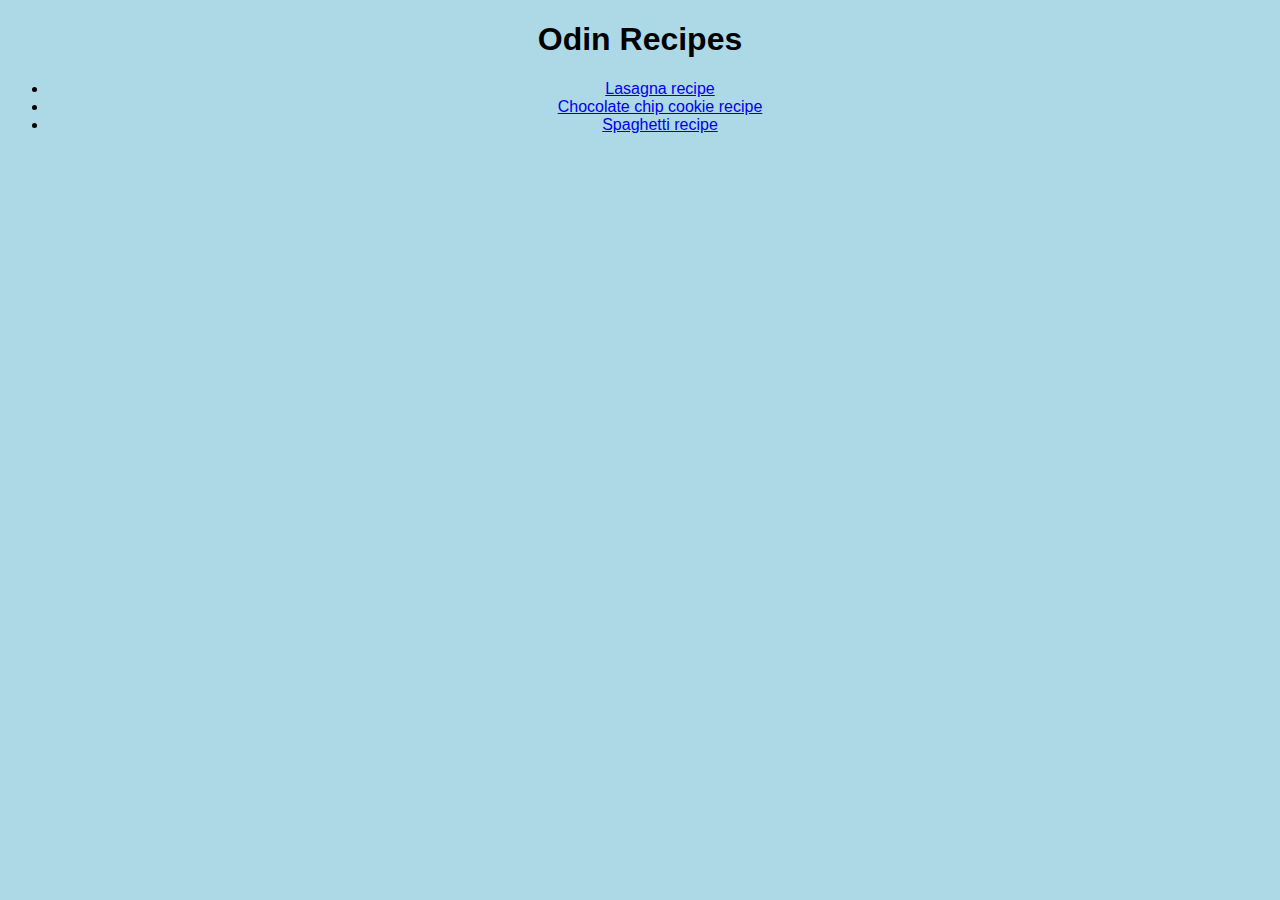
<file: index.html>
<!DOCTYPE html>
<html lang="en">
<head>
    <meta charset="UTF-8">
    <meta name="viewport" content="width=device-width, initial-scale=1.0">
    <link rel="stylesheet" href="css/styles.css">
    <title>Document</title>
</head>
<body>
    <h1>Odin Recipes</h1>
    <ul>
        <li><a href="recipes/lasagna.html">Lasagna recipe</a></li>
        <li><a href="recipes/cookies.html">Chocolate chip cookie recipe</a></li>
        <li><a href="recipes/spaghetti.html">Spaghetti recipe</a></li>
    </ul>
</body>
</html>
</file>
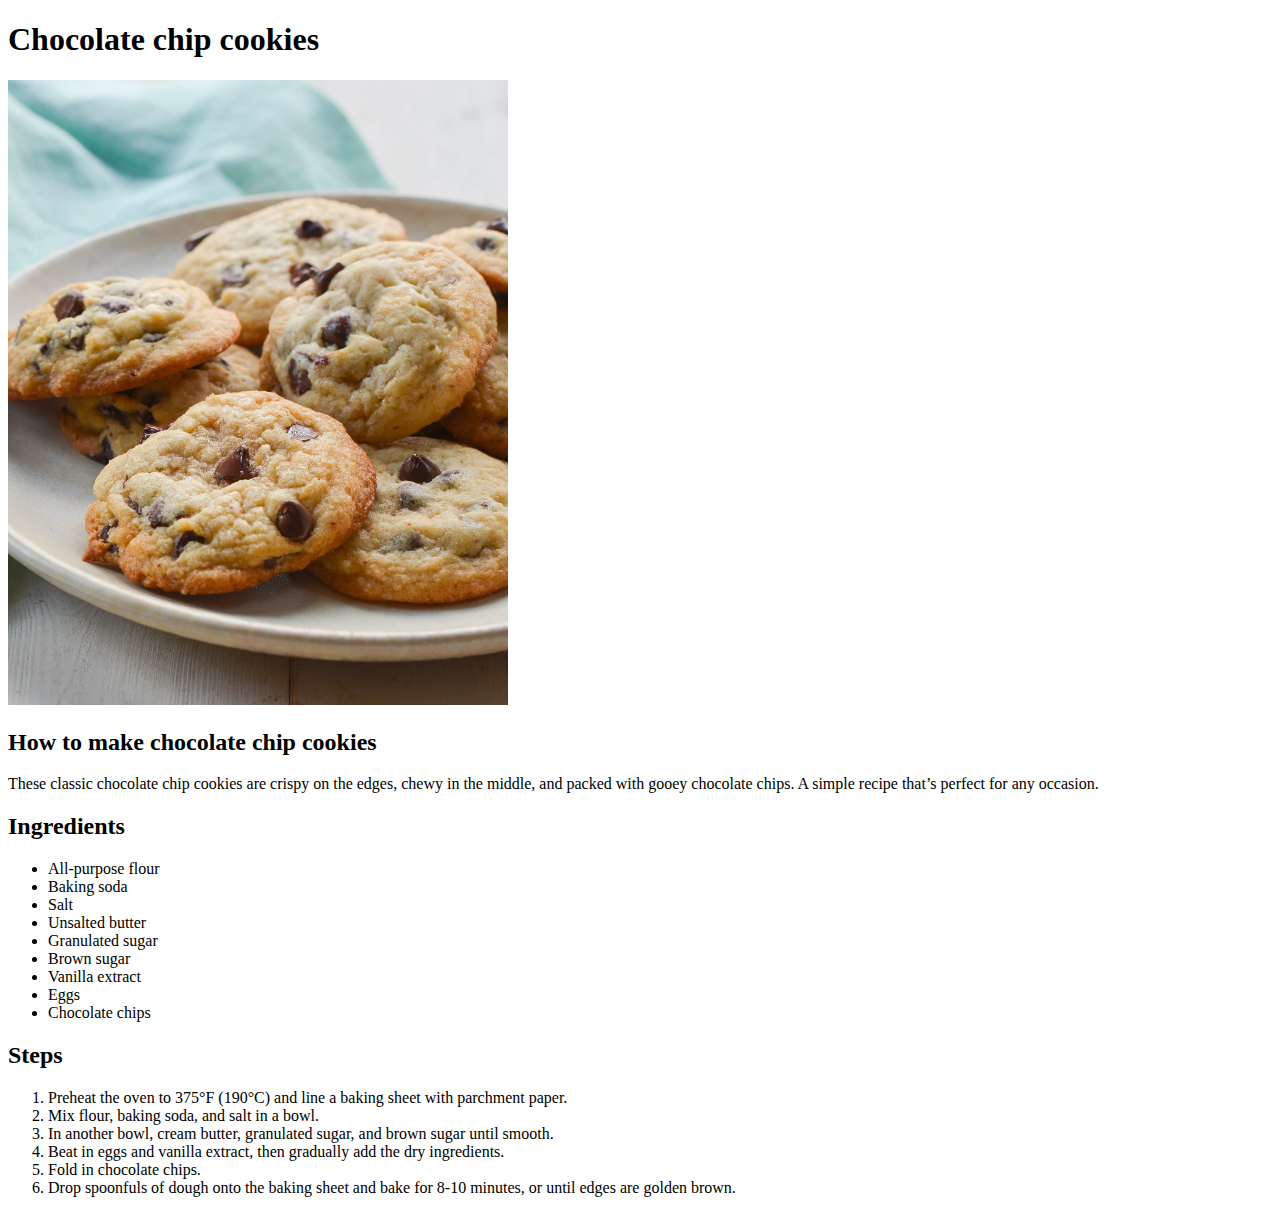
<file: recipes/cookies.html>
<!DOCTYPE html>
<html lang="en">
<head>
    <meta charset="UTF-8">
    <meta name="viewport" content="width=device-width, initial-scale=1.0">
    <title>Chocolate chip cookies recipe</title>
</head>
<body>
    <h1>Chocolate chip cookies</h1>
    <img src="../img/cookies.webp" width=500 alt="A plate of golden-brown chocolate chip cookies is stacked neatly, showcasing their soft, chewy texture.">
    <h2>How to make chocolate chip cookies</h2>
    <p>These classic chocolate chip cookies are crispy on the edges, chewy in the middle, and packed with gooey chocolate chips. A simple recipe that’s perfect for any occasion.</p>
    <h2>Ingredients</h2>
        <ul>
            <li>All-purpose flour</li>
            <li>Baking soda</li>
            <li>Salt</li>
            <li>Unsalted butter</li>
            <li>Granulated sugar</li>
            <li>Brown sugar</li>
            <li>Vanilla extract</li>
            <li>Eggs</li>
            <li>Chocolate chips</li>
        </ul>
    <h2>Steps</h2>
    <ol>
        <li>Preheat the oven to 375°F (190°C) and line a baking sheet with parchment paper.</li>
        <li>Mix flour, baking soda, and salt in a bowl.</li>
        <li>In another bowl, cream butter, granulated sugar, and brown sugar until smooth.</li>
        <li>Beat in eggs and vanilla extract, then gradually add the dry ingredients.</li>
        <li>Fold in chocolate chips.</li>
        <li>Drop spoonfuls of dough onto the baking sheet and bake for 8-10 minutes, or until edges are golden brown.</li>
    </ol>

</body>
</html>
</file>
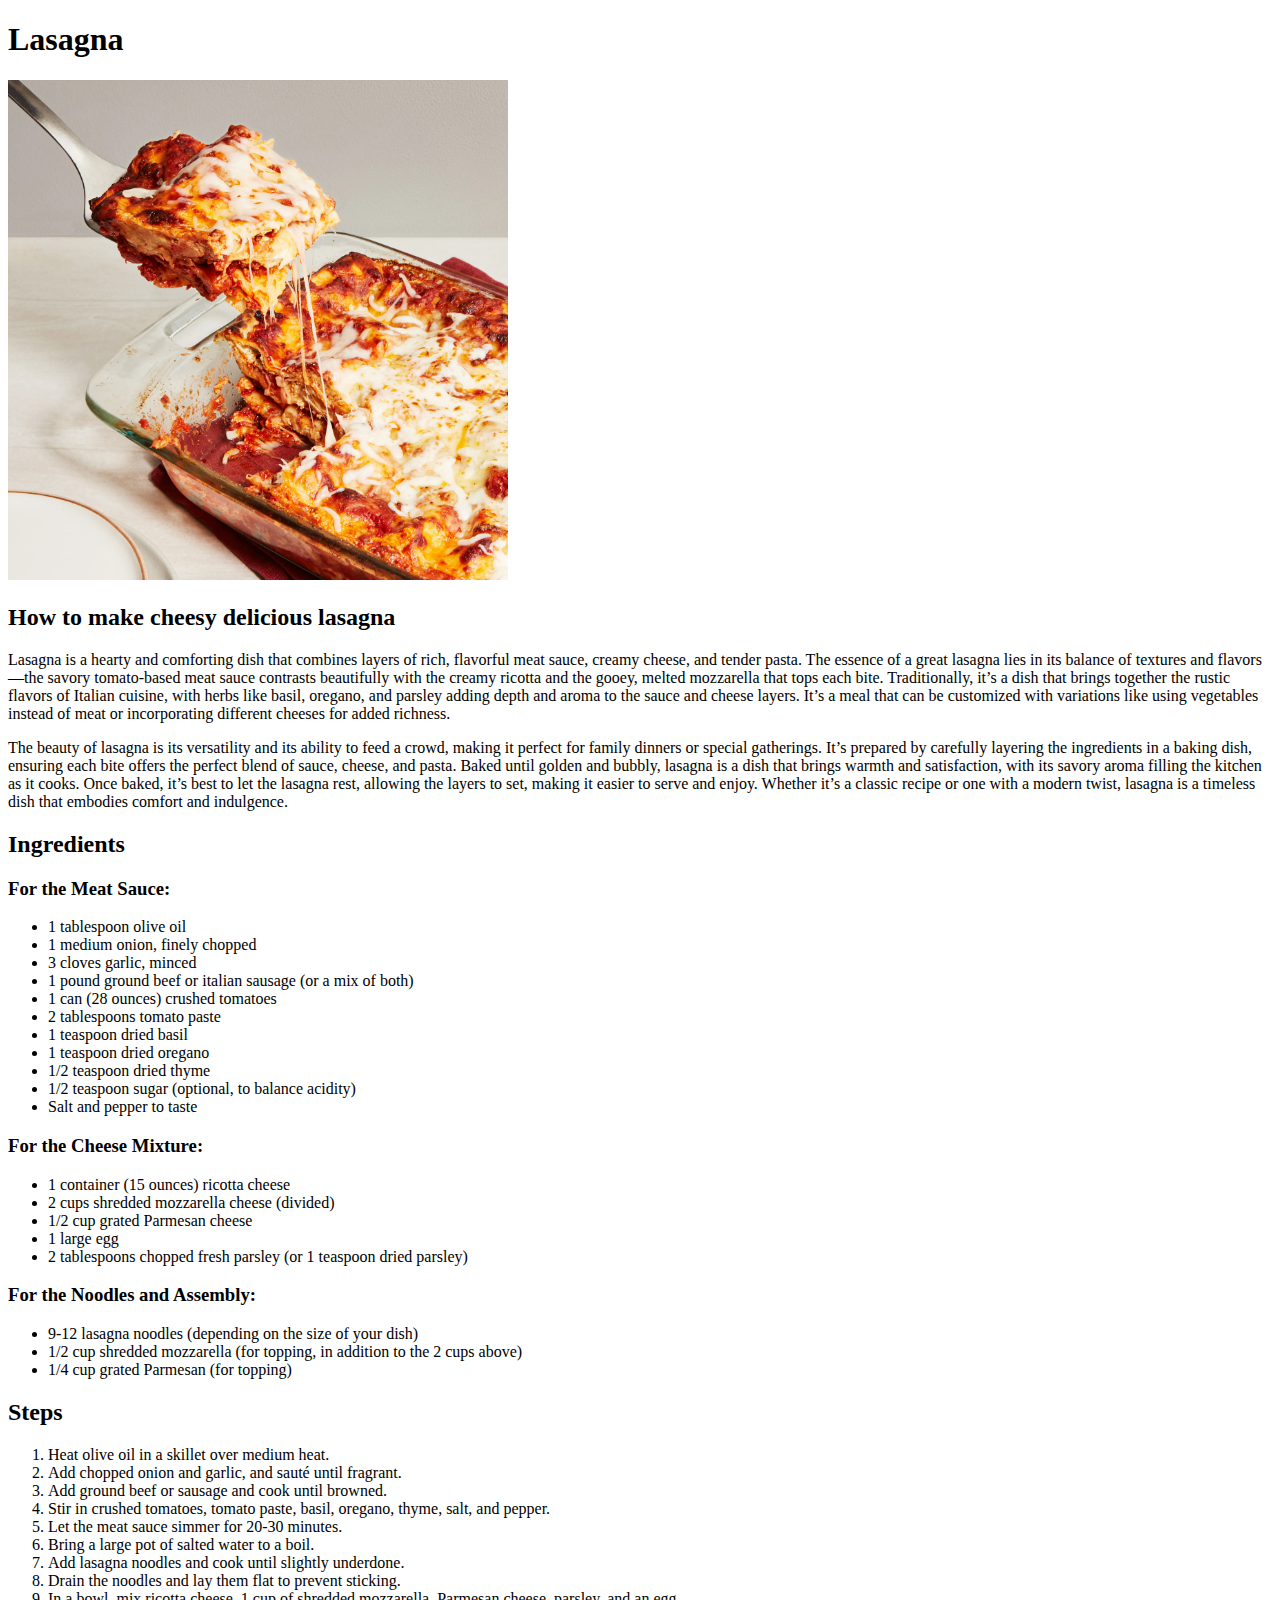
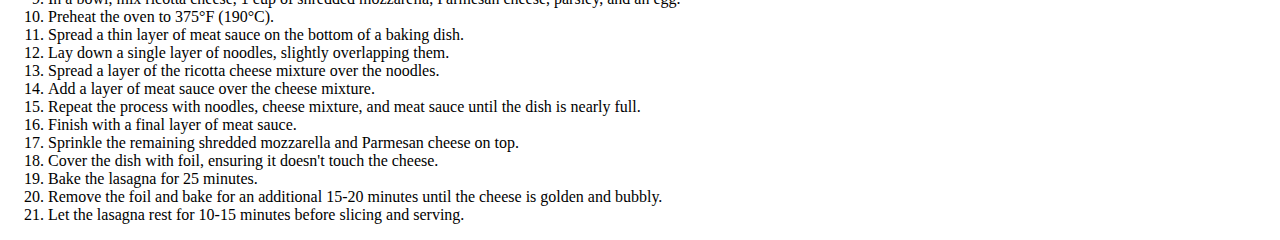
<file: recipes/lasagna.html>
<!DOCTYPE html>
<html lang="en">
<head>
    <meta charset="UTF-8">
    <meta name="viewport" content="width=device-width, initial-scale=1.0">
    <title>Lasagna recipe</title>
</head>
<body>
    <h1>Lasagna</h1>
    <img src="../img/lasagna.webp" width=500 alt="Freshly baked lasagna in a rectangular glass dish, with a portion being lifted up with a spatula.">
    <h2>How to make cheesy delicious lasagna</h2>
    <p>Lasagna is a hearty and comforting dish that combines layers of rich, flavorful meat sauce, creamy cheese, and tender pasta. The essence of a great lasagna lies in its balance of textures and flavors—the savory tomato-based meat sauce contrasts beautifully with the creamy ricotta and the gooey, melted mozzarella that tops each bite. Traditionally, it’s a dish that brings together the rustic flavors of Italian cuisine, with herbs like basil, oregano, and parsley adding depth and aroma to the sauce and cheese layers. It’s a meal that can be customized with variations like using vegetables instead of meat or incorporating different cheeses for added richness.</p>
    <p>The beauty of lasagna is its versatility and its ability to feed a crowd, making it perfect for family dinners or special gatherings. It’s prepared by carefully layering the ingredients in a baking dish, ensuring each bite offers the perfect blend of sauce, cheese, and pasta. Baked until golden and bubbly, lasagna is a dish that brings warmth and satisfaction, with its savory aroma filling the kitchen as it cooks. Once baked, it’s best to let the lasagna rest, allowing the layers to set, making it easier to serve and enjoy. Whether it’s a classic recipe or one with a modern twist, lasagna is a timeless dish that embodies comfort and indulgence.</p>
    <h2>Ingredients</h2>
    <h3>For the Meat Sauce:</h3>
    <ul>
        <li>1 tablespoon olive oil</li>
        <li>1 medium onion, finely chopped</li>
        <li>3 cloves garlic, minced</li>
        <li>1 pound ground beef or italian sausage (or a mix of both)</li>
        <li>1 can (28 ounces) crushed tomatoes</li>
        <li>2 tablespoons tomato paste</li>
        <li>1 teaspoon dried basil</li>
        <li>1 teaspoon dried oregano</li>
        <li>1/2 teaspoon dried thyme</li>
        <li>1/2 teaspoon sugar (optional, to balance acidity)</li>
        <li>Salt and pepper to taste</li>
    </ul>
    <h3>For the Cheese Mixture:</h3>
    <ul>
        <li>1 container (15 ounces) ricotta cheese</li>
        <li>2 cups shredded mozzarella cheese (divided)</li>
        <li>1/2 cup grated Parmesan cheese</li>
        <li>1 large egg</li>
        <li>2 tablespoons chopped fresh parsley (or 1 teaspoon dried parsley)</li>
    </ul>
    <h3>For the Noodles and Assembly:</h3>
    <ul>
        <li>9-12 lasagna noodles (depending on the size of your dish)</li>
        <li>1/2 cup shredded mozzarella (for topping, in addition to the 2 cups above)</li>
        <li>1/4 cup grated Parmesan (for topping)</li>
    </ul>
    <h2>Steps</h2>
    <ol>
        <li>Heat olive oil in a skillet over medium heat.</li>
        <li>Add chopped onion and garlic, and sauté until fragrant.</li>
        <li>Add ground beef or sausage and cook until browned.</li>
        <li>Stir in crushed tomatoes, tomato paste, basil, oregano, thyme, salt, and pepper.</li>
        <li>Let the meat sauce simmer for 20-30 minutes.</li>
        <li>Bring a large pot of salted water to a boil.</li>
        <li>Add lasagna noodles and cook until slightly underdone.</li>
        <li>Drain the noodles and lay them flat to prevent sticking.</li>
        <li>In a bowl, mix ricotta cheese, 1 cup of shredded mozzarella, Parmesan cheese, parsley, and an egg.</li>
        <li>Preheat the oven to 375°F (190°C).</li>
        <li>Spread a thin layer of meat sauce on the bottom of a baking dish.</li>
        <li>Lay down a single layer of noodles, slightly overlapping them.</li>
        <li>Spread a layer of the ricotta cheese mixture over the noodles.</li>
        <li>Add a layer of meat sauce over the cheese mixture.</li>
        <li>Repeat the process with noodles, cheese mixture, and meat sauce until the dish is nearly full.</li>
        <li>Finish with a final layer of meat sauce.</li>
        <li>Sprinkle the remaining shredded mozzarella and Parmesan cheese on top.</li>
        <li>Cover the dish with foil, ensuring it doesn't touch the cheese.</li>
        <li>Bake the lasagna for 25 minutes.</li>
        <li>Remove the foil and bake for an additional 15-20 minutes until the cheese is golden and bubbly.</li>
        <li>Let the lasagna rest for 10-15 minutes before slicing and serving.</li>
    </ol>

</body>
</html>
</file>
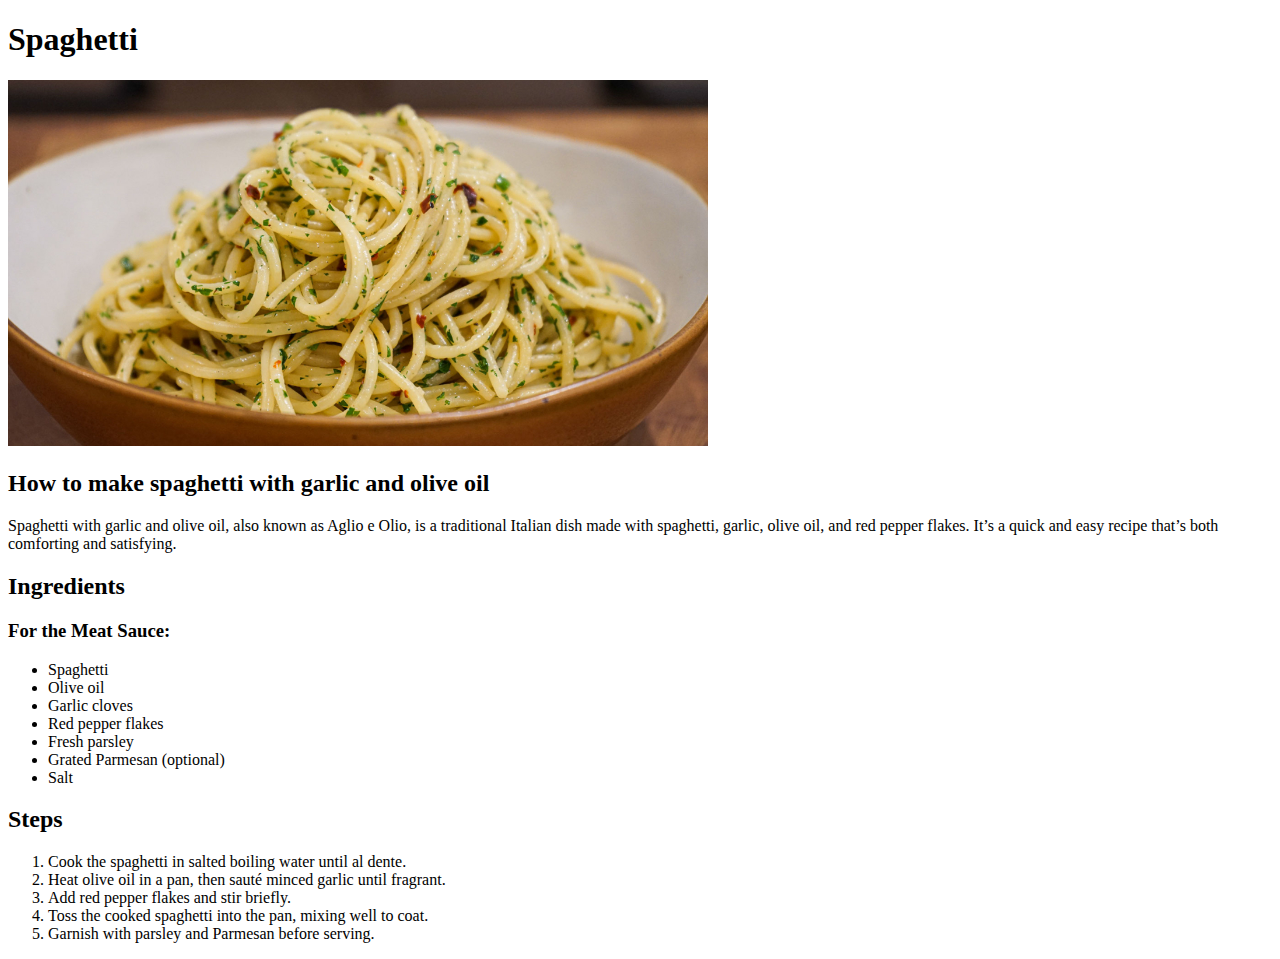
<file: recipes/spaghetti.html>
<!DOCTYPE html>
<html lang="en">
<head>
    <meta charset="UTF-8">
    <meta name="viewport" content="width=device-width, initial-scale=1.0">
    <title>Spaghetti recipe</title>
</head>
<body>
    <h1>Spaghetti</h1>
    <img src="../img/spaghetti.jpg" width=700 alt="A bowl of spaghetti aglio e olio, glistening with olive oil and garnished with parsley and red pepper flakes, is neatly piled and visually inviting.">
    <h2>How to make spaghetti with garlic and olive oil</h2>
    <p>Spaghetti with garlic and olive oil, also known as Aglio e Olio, is a traditional Italian dish made with spaghetti, garlic, olive oil, and red pepper flakes. It’s a quick and easy recipe that’s both comforting and satisfying.</p>
    <h2>Ingredients</h2>
    <h3>For the Meat Sauce:</h3>
    <ul>
        <li>Spaghetti</li>
        <li>Olive oil</li>
        <li>Garlic cloves</li>
        <li>Red pepper flakes</li>
        <li>Fresh parsley</li>
        <li>Grated Parmesan (optional)</li>
        <li>Salt </li>
    </ul>
    <h2>Steps</h2>
    <ol>
        <li>Cook the spaghetti in salted boiling water until al dente.</li>
        <li>Heat olive oil in a pan, then sauté minced garlic until fragrant.</li>
        <li>Add red pepper flakes and stir briefly.</li>
        <li>Toss the cooked spaghetti into the pan, mixing well to coat.</li>
        <li>Garnish with parsley and Parmesan before serving.</li>
    </ol>

</body>
</html>
</file>
<file: css/styles.css>
body {
    background-color: lightblue;
    text-align: center;
    font-family:'Gill Sans', 'Gill Sans MT', Calibri, 'Trebuchet MS', sans-serif;
}
</file>
